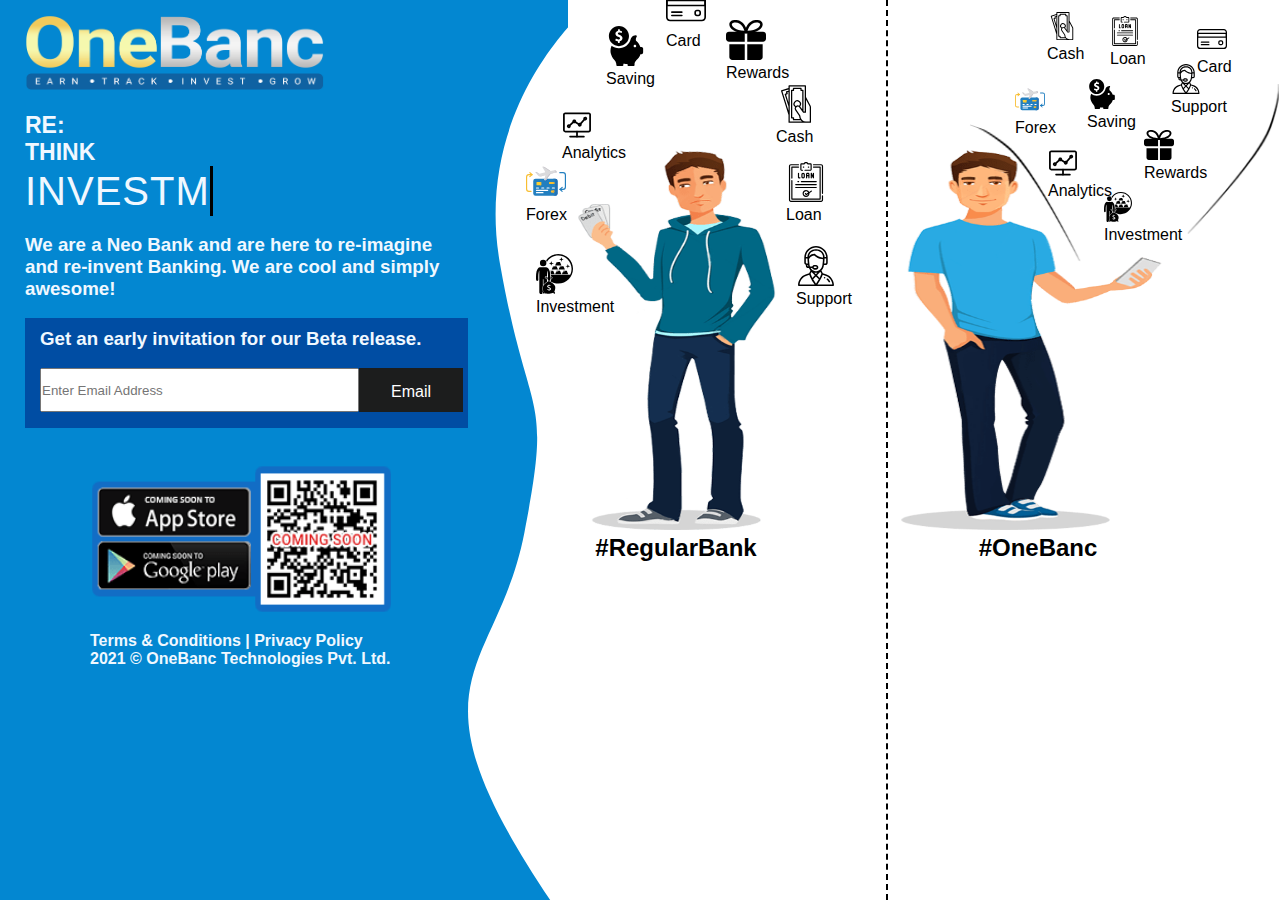
<file: index.html>
<!DOCTYPE html>
<html lang="en">
<head>
    <meta charset="UTF-8">
    <meta http-equiv="X-UA-Compatible" content="IE=edge">
    <meta name="viewport" content="width=device-width, initial-scale=1.0">
    <title>Onebanc</title>
	<link rel="stylesheet" href="styles.css">
</head>
<body>
	<main>
		<section class="alpha">
			<article class="left">
				<article class="logo">
					<img src="./images/logo_onebanc.png" width="300" height="80">
				</article>
				<br>
				<article>
					<h1>RE:</h1>
                    <h1>THINK</h1>
                    <article id="changing-text">
						<article id="text"></article><article id="cursor"></article>
					</article>
				</article>
				<br>
				<article class="heading">
					<span class="full-text"><h3>We are a Neo Bank and are here to re-imagine and re-invent Banking. We are cool and simply awesome!</h3></span>
					<span class="short-text"><h3>We are a Neo Bank, cool and simply awesome!</h3></span>	
				</article>
				<br>
				<article class="invitation">
					<h3 style="color: aliceblue;">Get an early invitation for our Beta release.</h3>
					<br>
					<article class="mailbox">
						<input class="email-input" type="email" placeholder="Enter Email Address" maxlength="100" style="width: 95%; height: 44px;">
						<button >Email</button>
					</article>
				</article>
				<br>
				<article class="small-screen">
					<br>
					<br>
					<br>
					<article class="features-regular">
						<article class="features left-analytics ">
							<img src="./images/svg/analytics.svg"height="30px"/>
							<article class="title">Analytics</article>
						</article>
						<article class="features left-forex ">
							<img src="./images/svg/forex-card.svg" height="30px"/>
							<article class="title">Forex</article>
						</article>
						<article class="features left-investment center ">
							<img src="./images/svg/gold-investor.svg" height="30px">
							<article class="title">Investment</article>
						</article>
						<article class="features left-saving ">
							<img src="./images/svg/piggy-bank.svg" height="30px">
							<article class="title">Saving</article>
						</article>
						<article class="features left-card ">
							<img src="./images/svg/credit-card.svg" height="30px">
							<article class="title">Card</article>
						</article>
						<article class="features left-reward ">
							<img src="./images/svg/gift.svg" height="30px">
							<article class="title">Rewards</article>
						</article>
						<article class="features left-loan ">
							<img src="./images/svg/loan.svg" height="30px">
							<article class="title">Loan</article>
						</article>
						<article class="features left-cash ">
							<img src="./images/svg/cash-payment.svg" height="30px">
							<article class="title">Cash</article>
						</article>
						<article class="features left-support ">
							<img src="./images/svg/support.svg" height="30px">
							<article class="title">Support</article>
						</article>
					</article>
					<article>
						<img src="./images/onebanc_man_mob.png" class="center" height="200px" width="500px">
					</article>
				</article>
				<article class="logo">
					<br>
					<img  class="center" src="./images/qr_code.png" width="250" height="150">
				</article>
				<br>
				<article class="center condition">
					<h4>Terms & Conditions | Privacy Policy</h4>
					<h4>2021 © OneBanc Technologies Pvt. Ltd.</h4>
				</article>
			</article>
			<article class="right">
				<img src="./images/svg/curly.svg" alt="">
			</article>
		</section>
		<section class="beta">
			<article class="left">
				<article class="features-regular ">
					<article class="features left-analytics">
						<img src="./images/svg/analytics.svg"height="30px"/>
						<article class="title">Analytics</article>
					</article>
					<article class="features left-forex ">
						<img src="./images/svg/forex-card.svg" height="40px"/>
						<article class="title">Forex</article>
					</article>
					<article class="features left-investment ">
						<img src="./images/svg/gold-investor.svg" height="40px">
						<article class="title">Investment</article>
					</article>
					<article class="features left-saving ">
						<img src="./images/svg/piggy-bank.svg" height="40px">
						<article class="title">Saving</article>
					</article>
					<article class="features left-card ">
						<img src="./images/svg/credit-card.svg" height="40px">
						<article class="title">Card</article>
					</article>
					<article class="features left-reward ">
						<img src="./images/svg/gift.svg" height="40px">
						<article class="title">Rewards</article>
					</article>
					<article class="features left-loan ">
						<img src="./images/svg/loan.svg" height="40px">
						<article class="title">Loan</article>
					</article>
					<article class="features left-cash ">
						<img src="./images/svg/cash-payment.svg" height="40px">
						<article class="title">Cash</article>
					</article>
					<article class="features left-support ">
						<img src="./images/svg/support.svg" height="40px">
						<article class="title">Support</article>
					</article>
				</article>
				<article class="boy-img">
					<img src="./images/regular_bank.png" width="200" height="380">
					<h2 style="text-align: center;"> #RegularBank</h2>
				</article>
			</article>
			<article class="right">
				<article class="features-onebanc">
					<article class="features left-line img-hor-vert  ">
						<img src="./images/left_line.png"height="150px"/>
					</article>
					<article class="features right-line ">
						<img src="./images/left_line.png" height="150px"/>
					</article>
					<article class="features right-analytics ">
						<img src="./images/svg/analytics.svg"height="30px"/>
						<article class="title">Analytics</article>
					</article>
					<article class="features right-forex ">
						<img src="./images/svg/forex-card.svg" height="30px"/>
						<article class="title">Forex</article>
					</article>
					<article class="features right-investment ">
						<img src="./images/svg/gold-investor.svg" height="30px">
						<article class="title">Investment</article>
					</article>
					<article class="features right-saving ">
						<img src="./images/svg/piggy-bank.svg" height="30px">
						<article class="title">Saving</article>
					</article>
					<article class="features right-card ">
						<img src="./images/svg/credit-card.svg" height="30px">
						<article class="title">Card</article>
					</article>
					<article class="features right-reward ">
						<img src="./images/svg/gift.svg" height="30px">
						<article class="title">Rewards</article>
					</article>
					<article class="features right-loan ">
						<img src="./images/svg/loan.svg" height="30px">
						<article class="title">Loan</article>
					</article>
					<article class="features right-cash ">
						<img src="./images/svg/cash-payment.svg" height="30px">
						<article class="title">Cash</article>
					</article>
					<article class="features right-support ">
						<img src="./images/svg/support.svg" height="30px">
						<article class="title">Support</article>
					</article>
				</article>
				<article class="boy-img">
					<img src="./images/onebanc_man.png" width="300" height="380">
					<br>
					<h2 style="text-align: center; color: black;"> #OneBanc</h2>
				</article>
			</article>
		</section>
		<section class="gamma"> 
			<article class="left">
				<article class="features-one">
					<article class="onebanc">
						<img src="./images/onebanc_man_mob.png" class="center" height="200px" width="500px">
					</article>
					<article class="features left-analytics">
						<img src="./images/svg/analytics.svg"height="30px"/>
						<article class="title">Analytics</article>
					</article>
					<article class="features left-forex ">
						<img src="./images/svg/forex-card.svg" height="30px"/>
						<article class="title">Forex</article>
					</article>
					<article class="features left-investment center ">
						<img src="./images/svg/gold-investor.svg" height="30px">
						<article class="title">Investment</article>
					</article>
					<article class="features left-saving ">
						<img src="./images/svg/piggy-bank.svg" height="30px">
						<article class="title">Saving</article>
					</article>
					<article class="features left-card ">
						<img src="./images/svg/credit-card.svg" height="30px">
						<article class="title">Card</article>
					</article>
					<article class="features left-reward ">
						<img src="./images/svg/gift.svg" height="30px">
						<article class="title">Rewards</article>
					</article>
					<article class="features left-loan ">
						<img src="./images/svg/loan.svg" height="30px">
						<article class="title">Loan</article>
					</article>
					<article class="features left-cash ">
						<img src="./images/svg/cash-payment.svg" height="30px">
						<article class="title">Cash</article>
					</article>
					<article class="features left-support ">
						<img src="./images/svg/support.svg" height="30px">
						<article class="title">Support</article>
					</article>
				</article>
			</article>
		</section>
	</main>
	<script src="index.js"></script>
</body>
</html>
</file>
<file: styles.css>
*{
    margin: 0;
    padding: 0;
    margin-right: 0;
    box-sizing: border-box;

}

.add-animation {
    color: #000;
    text-shadow: 20px 4px 14px rgb(36, 3, 255);
    /* border: 3px solid red; */
  }

h1{
    font-size: 23px;
}

main{
    display: flex;
    width: 100vw;
    font-family: 'Comic Sans MS',"Roboto","Cambria","lucida grande","lucida sans",Geneva,"sans-serif",tahoma,helvetica,arial;
    font-size: medium;

}

.alpha, .beta{
    width: 45%;
    height: 100vh;
    /* border: 3px solid red; */
    display: flex;
    color: aliceblue;
}


.alpha{
    padding-right: 25px;
}
/* .beta{

    .left{
        border-right: 3px dotted black;
    }

    .right{

    }
}  */


.alpha .left {
    width: 85%;
    /* border: 3px solid red; */
    background-color: #0387d1;
    height: 100vh;
    padding: 10px;
    align-items: center;
    padding-left: 25px;
}



.invitation{
    background-color: #004da3;
    height: 110px;
    width: 500px;
    padding-top: 10px;
    padding-left: 15px;
    padding-right: 15px;
    padding-bottom: 20px;
    align-items: center;
}

#text {
	display: inline-block;
	vertical-align: middle;
	color: aliceblue;
	letter-spacing: 1px;
    font-size: 40px;
}

#cursor {
	display: inline-block;
	vertical-align: middle;
	width: 3px;
	height: 50px;
    background-color: black;
	animation: blink .100s step-end infinite;
}

.invitation .mailbox{
    display: flex;
    width: 90%;
    height: 44px;
}

button {
    background-color: #1c1d1d; /* Green */
    border: none;
    color: white;
    padding: 15px 32px;
    text-align: center;
    text-decoration: none;
    display: inline-block;
    font-size: 16px;
  }

.alpha .right {
    width: 15%;
    /* border: 3px solid yellow; */
    background-color: #0387d1;
    padding-right: 100px ;

}
.alpha .right img{
    height: 100vh;
}


.beta .left, .beta .right{
    width: 70%;
    color: black;
    padding-top: 100px;
    display: flex;

}

.gamma{
    display: none;
}

.short-text { 
	display: none; 
}


.boy-img{
    padding-top: 50px;
}

/* Left Icons */

.beta .right{
    border-left: 2px dashed black ;
}

.beta .left{
	margin-right: 110px;
}

.beta{
    position: relative;
}

.beta .features-regular{
    position: absolute;
}

.features{
    position: relative;
    transition: all 0.3s ease;
    fill:white;
}

.left-analytics{
    top: 10px;
    right: 14px;
}
.left-investment{
    top: 40px;
    right: 50px;
    padding-left: 10px;
}
.left-forex{
    top: 10px;
    right: 50px;
}

.left-saving{
    bottom: 250px;
    left:30px;
}

.left-card{
    bottom: 350px;
    left:90px;
}

.left-reward{
    bottom: 380px;
    left:150px;
}   

.left-cash{
    bottom: 440px;
    left:200px;
}
.left-loan{
    bottom: 300px;
    left:210px;
}

.left-support{
    bottom: 340px;
    left:220px;
    padding-right:10px;
}

/* Right Icons */

.beta .features-onebanc{
    position: absolute;
		top:10px;
}

.features{
    position: relative;
}


.left-line{
    left: 300px;
    top:70px;
    transform: translateY(16px) translateX(25px) rotate(236deg) rotateY(-139deg);
}

.right-line{
    left: 60px;
    bottom: 65px;
    transform: translateY(16px) translateX(30px) rotate(110deg);
}


.img-hor-vert {
    -moz-transform: scale(-1, -1);
    -o-transform: scale(-1, -1);
    /* -webkit-transform: scale(-1, -1); */
    transform: scale(-1, -1);
}   
.right-investment{
    bottom: 230px;
    right:-216px
}

.right-forex{
    bottom: 285px;
    right:-127px
}

.right-analytics{
    bottom: 170px;
    right: -160px
}

.right-saving{
    bottom: 395px;
    right:-199px
}

.right-card{
    bottom: 502px;
    right:-309px
}

.right-reward{
    bottom: 448px;
    right:-256px
}

.right-cash{
    bottom: 671px;
    right:-159px
}

.right-loan{
    bottom: 614px;
    right:-222px
}

.right-support{
    bottom: 670px;
    right:-283px
}

.center {
  display: block;
  margin-left: auto;
  margin-right: auto;
  width: 70%;
}

.small-screen{
	visibility: hidden;
	display: none;
}

/* .gamma{
    display: none;
    visibility: hidden;
} */



@media screen and (max-width: 450px){

	body *{
		font: 14px "Roboto","Cambria","lucida grande","lucida sans",Geneva,"sans-serif",tahoma,helvetica,arial
		
	}

	.short-text { display: inline-block; }
  .full-text { 
      display: none; 
    }

	.invitation{
		height: 20px;
	}

	.beta{
		visibility: hidden;
	}

	.alpha{
		width: 100vw;
		padding-right: 0;
		height: 100%;

	}

    .logo{
        background-color: #0387d1;
        width: 100vw;
        margin-left: -25px;
        margin-top: 7px;
    }

    .condition{
        background-color: #0387d1;
        width: 100vw;
        margin-top: -16px;
        margin-left: -25px;


        
    }

    .short-text{
        visibility: visible;
    }

	.small-screen{
		visibility: visible;
		display: inline-block;
	}

	.alpha .features-regular{
    position: absolute;
}

.features{
    position: relative;
}

.left-forex{
    top: 42px;
    right: -7px;
}

.left-analytics{
    top: 23px;
    right: -2px;
}
.left-investment{
    top: 49px;
    right: 40px;
}

.left-card{
    bottom: 250px;
    left:162px;
}

.left-saving{
    bottom: 187px;
    left:62px;
}

.left-cash{
    bottom: 321px;
    left:298px;
}

.left-reward{
    bottom: 278px;
    left:244px;
}
.left-loan{
    bottom: 148px;
    left:318px;
}

.left-support{
    bottom: 300px;
    left:308px;
}

	.alpha .left{
		width: 100%;
	}
	.alpha .right{
		visibility: hidden;
		width: 0%;
		padding: 0;
	}

	.invitation {
    height: 152px;
    width: 100%;
}
.beta{
    visibility: hidden;
    display: none;
}
.gamma{
    visibility: hidden;
    display: none;
}
}

@media screen and (min-width:500px) and (max-width:1100px){

	
	body *{
		font: 17px "Roboto","Cambria","lucida grande","lucida sans",Geneva,"sans-serif",tahoma,helvetica,arial
	}

	.beta{
		visibility: hidden;
		display: none;
	}

    .short-text { display: inline-block; }
  .full-text { 
      display: none; 
    }




	.gamma{
        display: inline;
		visibility: visible;
		background-color: #0387d1;
		width: 100vh;
		margin-left: 7vh;
	}
	
	.alpha .left{
		width: 100vw;
		height: auto;
	}

	.alpha .right{
		display: none;
		visibility: hidden;
		
	}
	
	.onebanc{
		margin-bottom: -40px;

	}

	.features-one{
		margin-top: 200px;
		margin-left: 40px;
		margin-right: 10px;
        margin-bottom: -177px;
	}
	
.features{
    position: relative;
}

.left-forex{
    top: -131px;
    right: -11px;
}

.left-analytics{
    top: -146px;
    right: -20px;
}
.left-investment{
    top: -126px;
    right: 100px;
}

.left-card{
    bottom: 439px;
    left:215px;
}

.left-saving{
    bottom: 371px;
    left:99px;
}

.left-cash{
    bottom: 530px;
    left:419px;
}

.left-reward{
    bottom: 481px;
    left:318px;
}
.left-loan{
    bottom: 340px;
    left:436px;
}

.left-support{
    bottom: 510px;
    left:425px;
}
}
</file>
